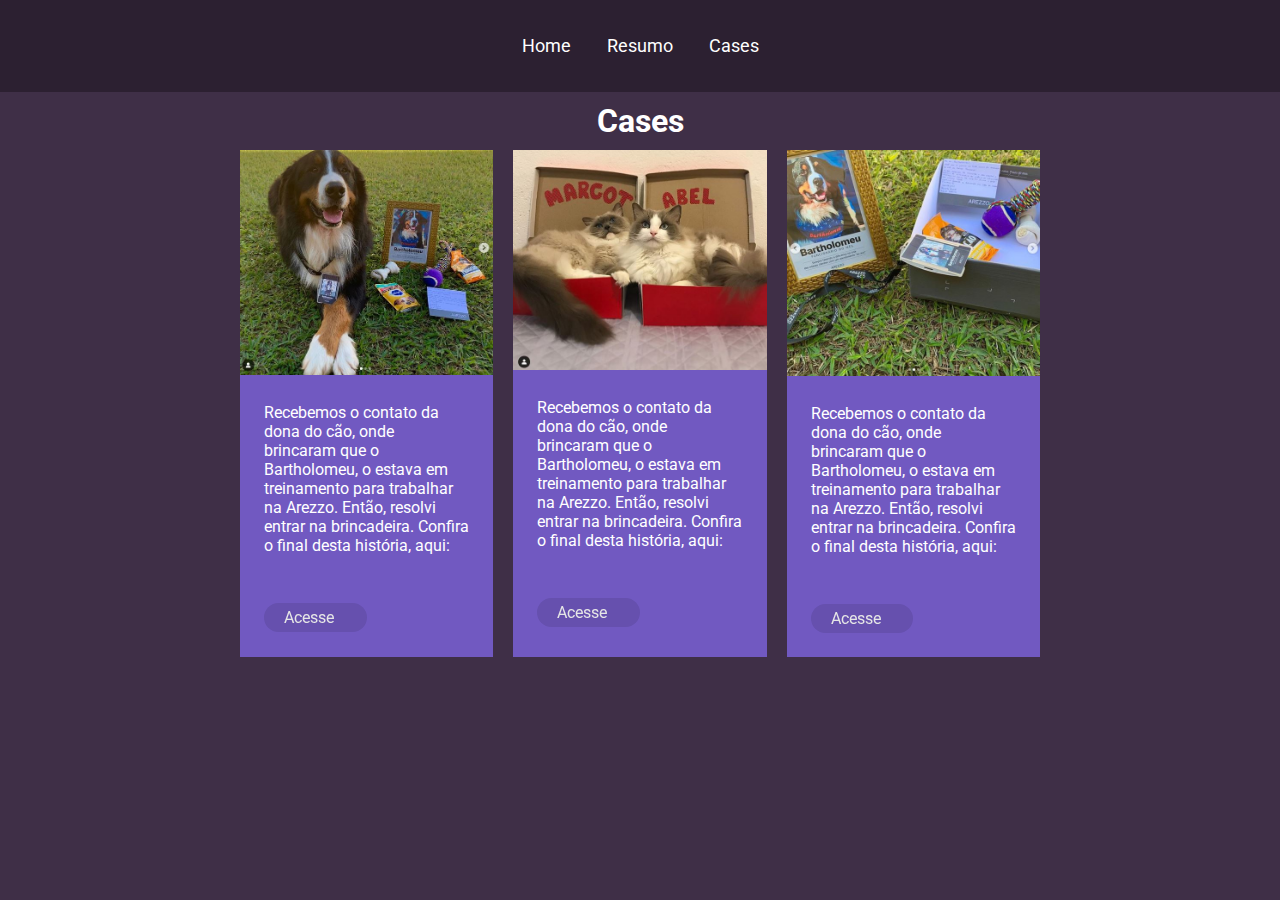
<file: cases.html>
<!DOCTYPE html>
<html lang="en">

<meta charset="utf-8" />
<meta name="viewport" content="width=device-width, initial-scale=1" />

<link href="https://fonts.googleapis.com/css2?family=Roboto&display=swap" rel="stylesheet">
<link rel="stylesheet" href="./CSS/style.css">



<html>

<head>
    <title>Pâmela Tais Knorst</title>
</head>

<body>
    <header>
        <div class="links">
            <a href='index.html'>Home</a>
            <a href='resumo.html'>Resumo</a>
            <a href='cases.html'>Cases</a>
        </div>
    </header>

    <div id='grid'>
        <h1>Cases</h1>
    </div>

    <section class="cards">

      <div class="card">  
        <div class="card-image-container">
            <img src="./images/case1.JPG" alt="Case 1">
        </div>
        <div class="card-content">
             <p>Recebemos o contato da dona do cão,
                onde brincaram que o Bartholomeu, o
                estava em treinamento para trabalhar
                na Arezzo. Então, resolvi entrar na
                brincadeira. Confira o final desta
                história, aqui:</p>
        </div>
        <div class="card-info">
            <p class="card-link"><a href="https://bit.ly/2V8ml2r." target="_blank">Acesse</a>
        </div>
      </div>  

      <div class="card">  
        <div class="card-image-container">
            <img src="./images/case3.JPG" alt="Case 1">
        </div>
        <div class="card-content">
             <p>Recebemos o contato da dona do cão,
                onde brincaram que o Bartholomeu, o
                estava em treinamento para trabalhar
                na Arezzo. Então, resolvi entrar na
                brincadeira. Confira o final desta
                história, aqui:</p>
        </div>
        <div class="card-info">
            <p class="card-link"><a href="https://bit.ly/2V8ml2r." target="_blank">Acesse</a>
        </div>
      </div>  

      <div class="card">  
        <div class="card-image-container">
            <img src="./images/case2.JPG" alt="Case 1">
        </div>
        <div class="card-content">
             <p>Recebemos o contato da dona do cão,
                onde brincaram que o Bartholomeu, o
                estava em treinamento para trabalhar
                na Arezzo. Então, resolvi entrar na
                brincadeira. Confira o final desta
                história, aqui:</p>
        </div>
        <div class="card-info">
            <p class="card-link"><a href="https://bit.ly/2V8ml2r." target="_blank">Acesse</a>
        </div>
      </div>  

      

    </section>



</body>

</html>
</file>
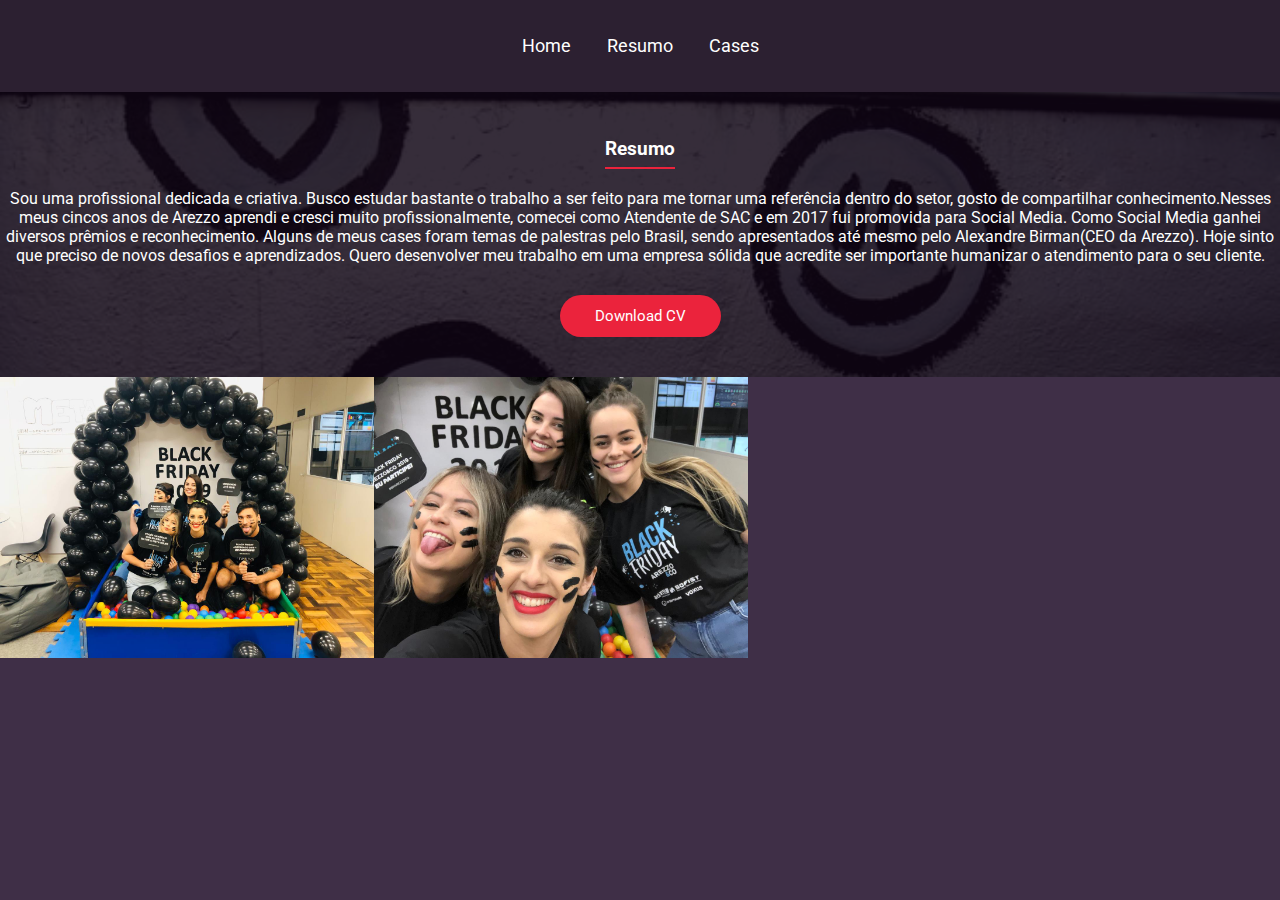
<file: resumo.html>
<!DOCTYPE html>
<html lang="en">

<meta charset="utf-8" />
<meta name="viewport" content="width=device-width, initial-scale=1" />

<link href="https://fonts.googleapis.com/css2?family=Roboto&display=swap" rel="stylesheet">
<link rel="stylesheet" href="./CSS/style.css">



<html>

<head>
    <title>Pâmela Tais Knorst</title>
</head>

<body>
    <header>
        <div class="links">
            <a href='index.html'>Home</a>
            <a href='resumo.html'>Resumo</a>
            <a href='cases.html'>Cases</a>
        </div>
    </header>
 
    <div class="resumo">
        <div class="resumo-back">
          <div class="sub-text">
                  <h3>Resumo</h3>
                  <p>Sou uma profissional dedicada e criativa. Busco estudar bastante o trabalho a ser feito para me tornar uma referência
                    dentro do setor, gosto de compartilhar conhecimento.Nesses meus cincos anos de Arezzo aprendi e cresci muito
                    profissionalmente, comecei como Atendente de SAC e em 2017 fui promovida para Social Media. Como Social Media
                    ganhei diversos prêmios e reconhecimento. Alguns de meus cases foram temas de palestras pelo Brasil, sendo
                    apresentados até mesmo pelo Alexandre Birman(CEO da Arezzo). Hoje sinto que preciso de novos desafios e aprendizados.
                    Quero desenvolver meu trabalho em uma empresa sólida que acredite ser importante humanizar o atendimento para o seu
                    cliente.</p>
                </div>
             <div class="sub-button"> <a href="/index.html">Download CV</a> </div>
            </div>
     </div>   
     
     <div class="row">
        <div class="coluna">
          <img src="./images/card1.jpeg" alt="descrição da imagem" style="width:100%">
        </div>
        
        <div class="coluna">
          <img src="./images/card3.jpeg" alt="descrição da imagem" style="width:100%">
        </div>
    </div>

        
   


</body>

</html>
</file>
<file: CSS/style.css>
* {
  margin: 0;
  padding: 0;
  border: 0;
}
html {
  scroll-behavior: auto;
}

body {
  color: white;
  background-color: #3f2f47;
  font-family: "Roboto", sans-serif;
}

header {
  padding: 32px;
  /* topo sobre/exp/case */
  background: rgba(0, 0, 0, 0.3);
}

/* ------Home-----*/

.links {
  text-align: center;
}

.links a {
  color: white;
  font-size: 18px;
  line-height: 28px;
  margin: 0 16px;
  padding-bottom: 3px;
  text-decoration: none;
}

.links a:hover {
  color: yellow;
  transition: color 0.2s;
}

/* Copyright
--------------------------------------------------------------------------------------------------------------- */
.copyright{
  margin-top: 20px;
  padding:20px 0;
  text-align: center;
  color: rgb(146, 146, 146);
}

.copyright a {
  text-decoration: none;
}


/*-----------photo profile-----*/

#photo-profile {
  text-align: center;
  align-items: center;
  padding: 32px;
}

#photo-profile img {
  border-radius: 50px 50px 50px 50px;
  border: 2px solid yellow;
  margin-bottom: 30px;
  height: 300px;
}

#photo-profile h1 {
  font-size: 42px;
  line-height: 52px;
  font-weight: bold;
}

#photo-profile h2 {
  font-size: 22px;
  line-height: 32px;
  font-weight: normal;
  margin-top: 2px;
  opacity: 0.8;
}

#adress a {
  border-bottom: 2px solid yellow;
}

#adress a img {
  margin-top: auto;
  height: 20px;
  margin-left: 5px;
}

#links-contacts a {
  border-bottom: 2px solid yellow;
}

#links-contacts a img {
  /*icones das redes*/
  height: 20px;
  margin-left: 5px;
}
/*---------End Home-----------*/

/*-----Call Resumo-------*/
.resumo {
  background-attachment: fixed;
  background-color: #645862;
  background-image: url(/images/back.jpg);
  background-position: center center;
  background-repeat: no-repeat;
  background-size: cover;
  color: white;
  cursor: default;
  text-align: center;
  width: 100%;
}
.resumo-back {
  padding: 40px 0px;
  background-color: RGBA(15, 5, 20, 0.84);
}
.sub-text {
  text-align: center;
  margin: auto;
}
.sub-text h3 {
  margin-top: 0px;
  margin-bottom: 20px;
  border-bottom: 2px solid #eb233c;
  display: inline-block;
  line-height: 35px;
  text-align: left;
}
.sub-button a {
  padding: 12px 35px;
  color: #ffffff;
  text-decoration: none;
  display: inline-block;
  border-radius: 25px 25px 25px 25px;
  font-size: 15px;
  background-color: #eb233c;
  margin-top: 30px;
  cursor: pointer;
}
.sub-button a:hover {
  text-decoration: none;
  color: yellow;
  transition: 0.2ms color;
}
/*-----End Resumo-------*/

/*====== aba Cases - Cards */

#grid h1{
  margin: 10px 10px 10px 10px;
  text-align: center;
  align-items: center;
}


.cards  {
  max-width: 800px;
  margin: 0 auto;
  display: grid;
  grid-template-columns: 1fr 1fr 1fr;
  gap: 20px;

}

.card {
  background-color: #7159c1;
}

.card-image-container img {
  width: 100%;
}

.card-content,
.card-info {
  padding: 24px;
}

.card-info {
  display: grid;
  grid-template-columns: 1fr 1fr;
}

.card-link {
    background-color: #7159c1;
    filter: brightness(90%);
    padding: 5px 20px;
    border-radius: 20px;
    align-items: center;
    
}

.card-link a {
  text-decoration: none;
  color: white;
  
}

.card-link a:hover {
  text-decoration: none;
  color: yellow;
  transition: 0.2ms color;
}
/*-----------------end ----------*/

/*-----------------resumo cards-----*/
.coluna {
  float: left;
  width: 33.33%;
  max-width: auto;
  max-height: auto;
  width: 374px;
  height: auto;
}
.row::after {
  content: "";
  clear: both;
  display: table;
}
</file>
